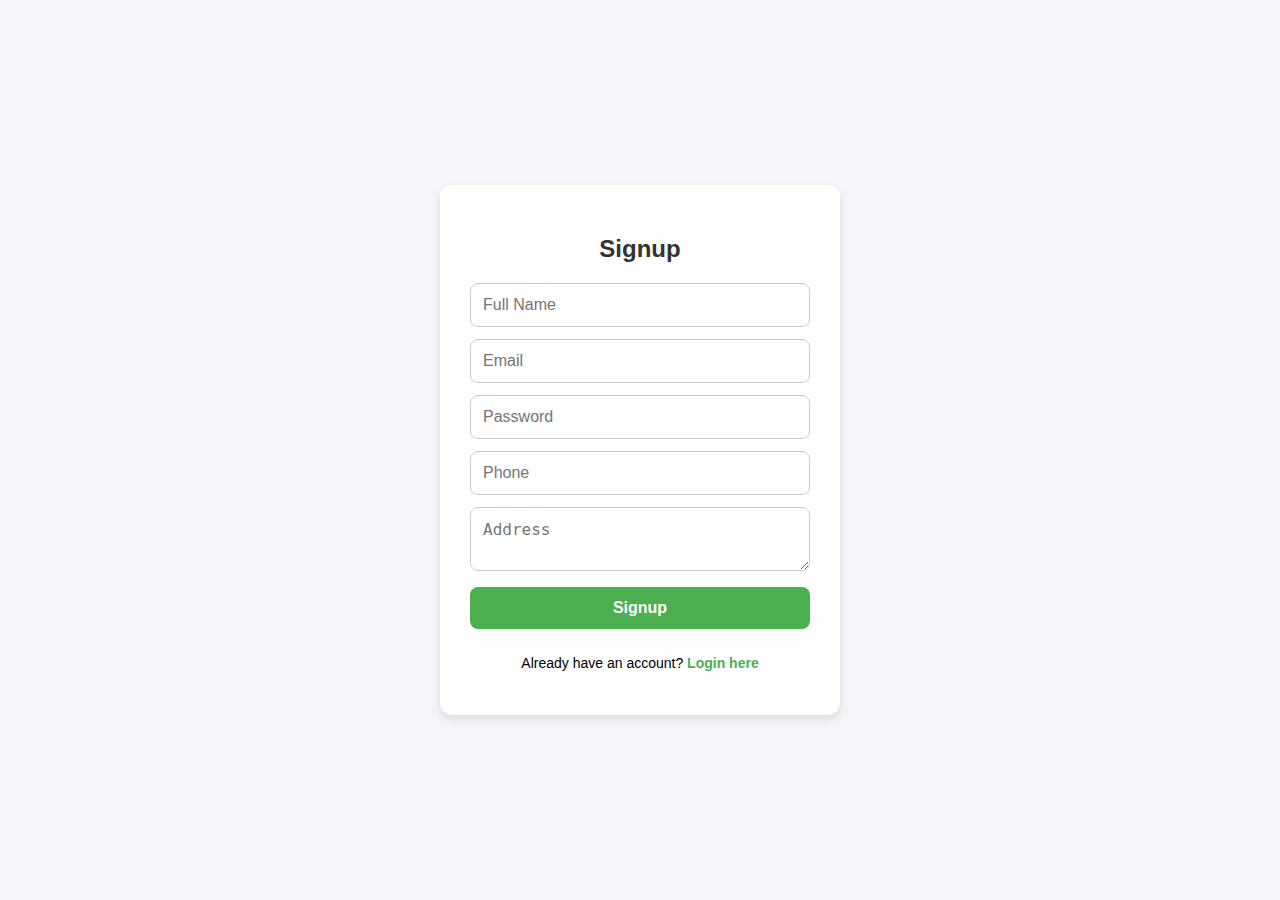
<file: auth.html>
<!DOCTYPE html>
<html lang="en">
<head>
  <meta charset="UTF-8" />
  <meta name="viewport" content="width=device-width, initial-scale=1.0" />
  <title>Signup & Login</title>
  <style>
    /* General Styles */
body {
  font-family: Arial, sans-serif;
  background-color: #f4f4f9;
  margin: 0;
  padding: 0;
  display: flex;
  justify-content: center;
  align-items: center;
  height: 100vh;
}

/* Container Styling */
.container {
  background-color: #ffffff;
  padding: 30px;
  border-radius: 12px;
  box-shadow: 0 4px 8px rgba(0,0,0,0.1);
  width: 100%;
  max-width: 400px;
  box-sizing: border-box;
}

/* Form Headings */
h2 {
  color: #333;
  text-align: center;
  margin-bottom: 20px;
}

/* Input Fields */
input,
textarea,
button {
  width: 100%;
  padding: 12px;
  margin-bottom: 12px;
  border: 1px solid #ccc;
  border-radius: 8px;
  box-sizing: border-box;
  font-size: 16px;
}

/* Focus Style */
input:focus,
textarea:focus {
  border-color: #4CAF50;
  outline: none;
}

/* Button Styling */
button {
  background-color: #4CAF50;
  color: #ffffff;
  border: none;
  cursor: pointer;
  transition: background-color 0.3s ease;
  font-size: 16px;
  font-weight: bold;
}

button:hover {
  background-color: #45a049;
}

/* Link Styling */
p {
  text-align: center;
  font-size: 14px;
}

a {
  color: #4CAF50;
  text-decoration: none;
  font-weight: bold;
}

a:hover {
  text-decoration: underline;
}

/* Responsive Styles */
@media (max-width: 480px) {
  .container {
    padding: 20px;
  }

  input,
  textarea,
  button {
    font-size: 14px;
    padding: 10px;
  }
}

  </style>
</head>
<body>

<div class="container">
  <!-- Signup Form -->
  <div id="signupSection">
    <h2>Signup</h2>
    <form id="signupForm" action="signup.php" method="POST">
      <input type="text" name="name" placeholder="Full Name" required />
      <input type="email" name="email" placeholder="Email" required />
      <input type="password" name="password" placeholder="Password" required />
      <input type="text" name="phone" placeholder="Phone" />
      <textarea name="address" placeholder="Address"></textarea>
      <button type="submit">Signup</button>
      <p>Already have an account? <a href="#" onclick="showLogin()">Login here</a></p>
    </form>
  </div>

  <!-- Login Form -->
  <div id="loginSection" style="display:none;">
    <h2>Login</h2>
    <form id="loginForm" action="login.php" method="POST">
      <input type="email" name="email" placeholder="Email" required />
      <input type="password" name="password" placeholder="Password" required />
      <button type="submit">Login</button>
      <p>Don't have an account? <a href="#" onclick="showSignup()">Signup here</a></p>
    </form>
  </div>
</div>

<script>
  function showLogin() {
    document.getElementById('signupSection').style.display = 'none';
    document.getElementById('loginSection').style.display = 'block';
  }

  function showSignup() {
    document.getElementById('signupSection').style.display = 'block';
    document.getElementById('loginSection').style.display = 'none';
  }
</script>

</body>
</html>
</file>
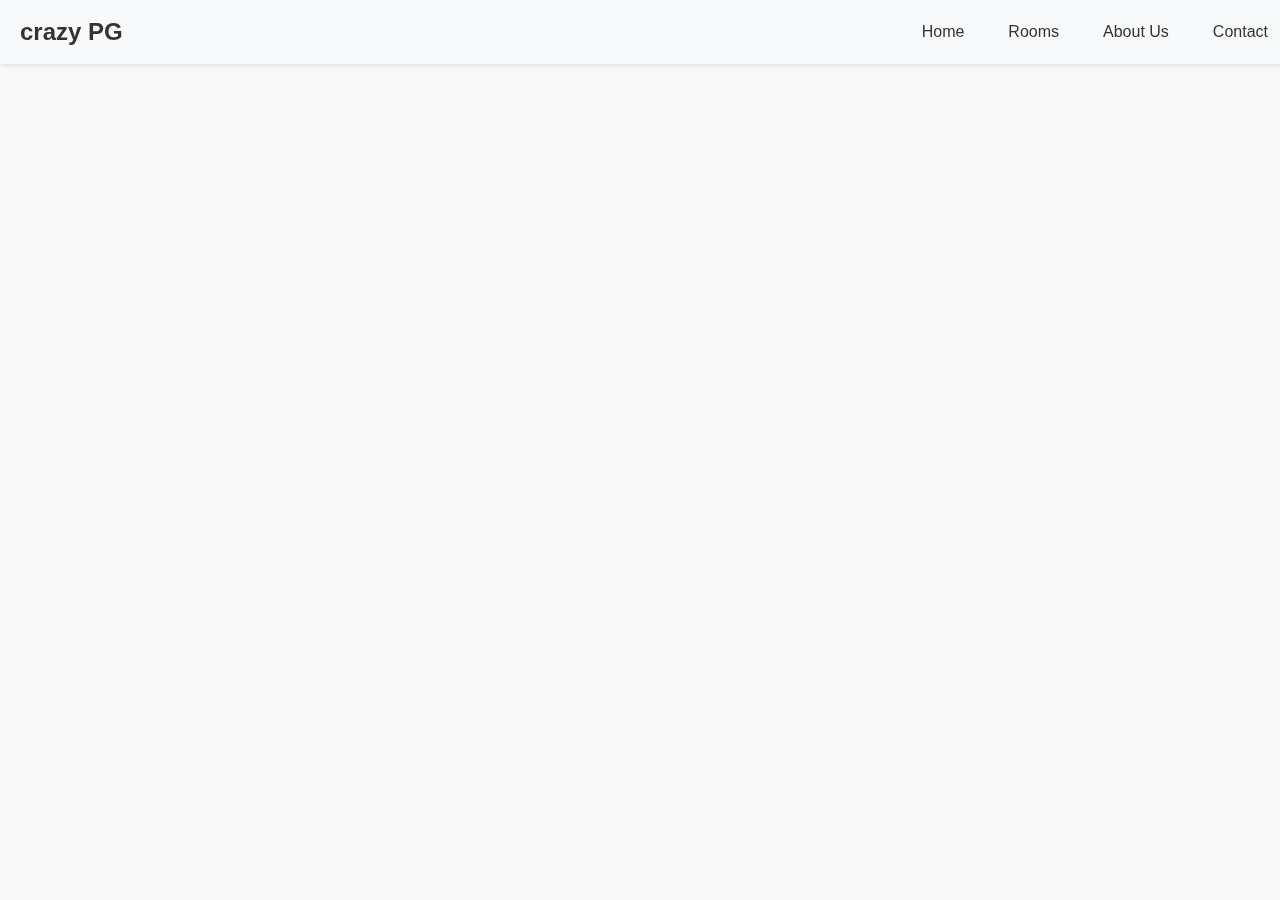
<file: room.html>
<!DOCTYPE html>
<html lang="en">
<head>
  <meta charset="UTF-8" />
  <meta name="viewport" content="width=device-width, initial-scale=1.0" />
  <title>Available Rooms</title>
  <link rel="stylesheet" href="styles.css">
  <style>
    /* General Styling */
body {
  font-family:"poppins",sans-serif;
  background-color: #f9f9f9;
  margin: 0;
  padding: 0;
}

/* Container Styling */
.containers {
  width: 90%;
  max-width: 1000px;
  margin: 30px auto;
}

h2 {
  text-align: center;
  color: #333;
}

/* Room Card Styling */
.room-cards {
  background-color: #ffffff;
  border: 1px solid #ddd;
  padding: 16px;
  margin-bottom: 20px;
  border-radius: 8px;
  box-shadow: 0 4px 8px rgba(0,0,0,0.1);
}

.room-cards img {
  width: 100%;
  height: 200px;
  object-fit: cover;
  border-radius: 8px;
}

.room-cards h3 {
  color: #333;
}

.room-cards p {
  color: #666;
}

.book-btn {
  background-color: #007bff;
  color: white;
  border: none;
  padding: 10px;
  width: 100%;
  cursor: pointer;
  border-radius: 4px;
  transition: 0.3s ease;
}

.book-btn:hover {
  background-color: #0056b3;
}

  </style>
  </style>
</head>
<body>

<!-- Navbar -->
<nav class="navbar">
  <div class="container">
    <div class="logo">crazy PG</div>
    <ul class="nav-links">
      <li><a href="index.html">Home</a></li>
      <li><a href="#">Rooms</a></li>
      <li><a href="about.html">About Us</a></li>
      <li><a href="contact.html">Contact</a></li>
    </ul>
  </div>
</nav>

<!-- Available Rooms -->
<div class="containers">
  <h2>Available Rooms</h2>
  <div id="roomsContainer"></div>
</div>

<script>
document.addEventListener("DOMContentLoaded", () => {
  fetch('get_rooms.php')
    .then(response => response.json())
    .then(data => {
      const container = document.getElementById('roomsContainer');

      data.forEach(room => {
        const roomCard = document.createElement('div');
        roomCard.classList.add('room-cards');

        roomCard.innerHTML = `
          <img src="${room.image_url}" alt="Room Image">
          <h3>${room.title}</h3>
          <p>${room.description}</p>
          <p><strong>Location:</strong> ${room.location}</p>
          <p><strong>Price:</strong> Rs${room.price} per Month</p>
          <button class="book-btn" onclick="bookRoom('${room.room_id}', '${room.title}', '${room.image_url}', '${room.location}', '${room.price}')">Book Now</button>
        `;

        container.appendChild(roomCard);
      });
    });
});

function bookRoom(roomId, title, imageUrl, location, price) {
  // Pass room details as URL params to booking.html
  window.location.href = `booking.html?room_id=${roomId}&title=${encodeURIComponent(title)}&image_url=${encodeURIComponent(imageUrl)}&location=${encodeURIComponent(location)}&price=${price}`;
}
</script>

</body>
</html>
</file>
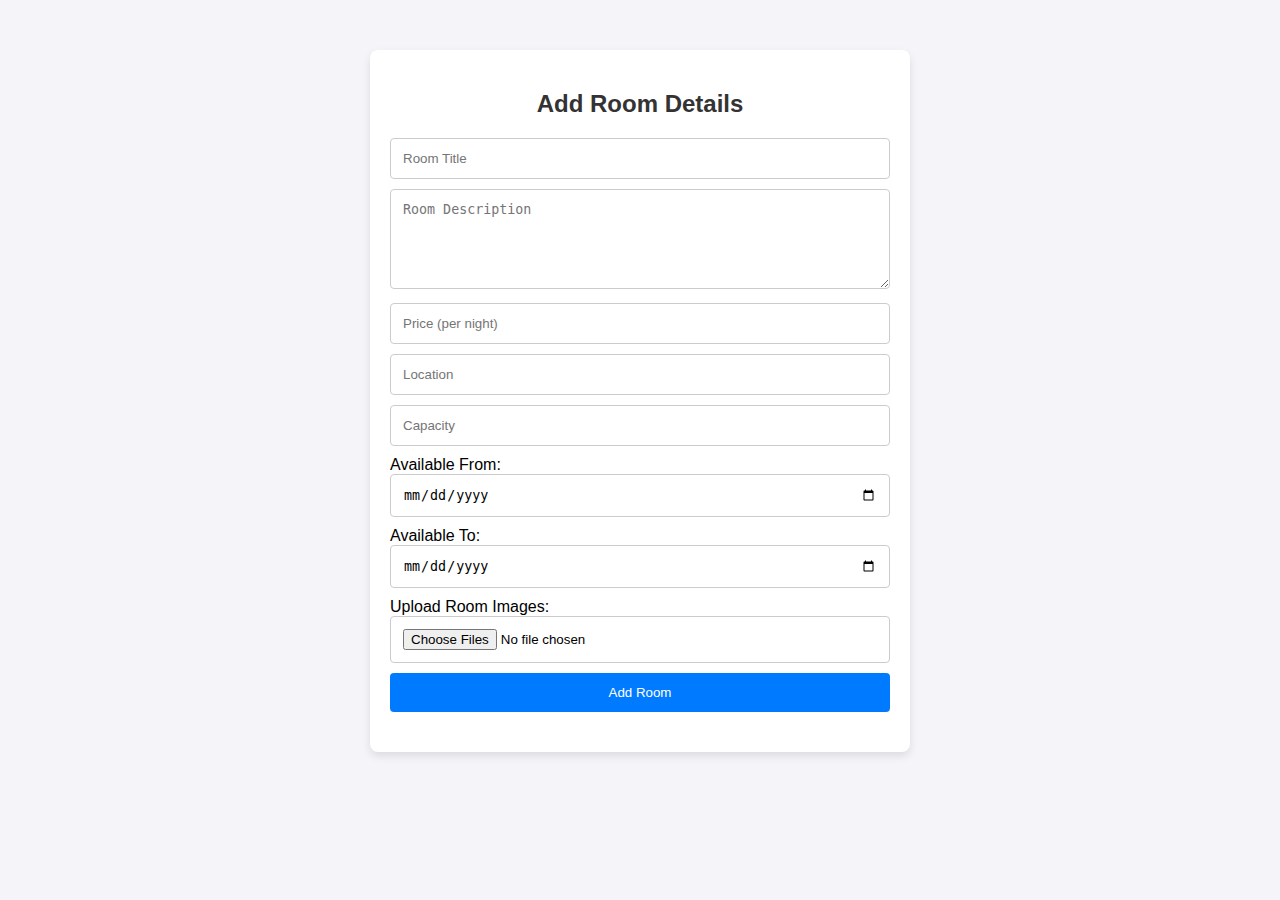
<file: upload.html>
<!DOCTYPE html>
<html lang="en">
<head>
  <meta charset="UTF-8" />
  <meta name="viewport" content="width=device-width, initial-scale=1.0" />
  <title>Add Room</title>
    <style>
        /* General Styling */
body {
  font-family:"poppins",sans-serif;
  background-color: #f4f4f9;
  margin: 0;
  padding: 0;
}

/* Container Styling */
.container {
  width: 90%;
  max-width: 500px;
  margin: 50px auto;
  background-color: #ffffff;
  padding: 20px;
  box-shadow: 0 4px 8px rgba(0,0,0,0.1);
  border-radius: 8px;
}

/* Form Styling */
h2 {
  text-align: center;
  color: #333;
}

input, textarea, button {
  width: 100%;
  padding: 12px;
  margin-bottom: 10px;
  border: 1px solid #ccc;
  border-radius: 4px;
  box-sizing: border-box;
}

textarea {
  height: 100px;
}

button {
  background-color: #007bff;
  color: #fff;
  border: none;
  cursor: pointer;
}

button:hover {
  background-color: #0056b3;
}

/* Response Message */
#response {
  margin-top: 10px;
  text-align: center;
  font-size: 16px;
  color: green;
}

    </style>
</head>
<body>

<div class="container">
  <h2>Add Room Details</h2>
  <form id="roomForm" action="upload.php" method="POST" enctype="multipart/form-data">
    <input type="text" name="title" placeholder="Room Title" required />
    <textarea name="description" placeholder="Room Description" required></textarea>
    <input type="number" name="price" placeholder="Price (per night)" required />
    <input type="text" name="location" placeholder="Location" required />
    <input type="number" name="capacity" placeholder="Capacity" required />
    <label>Available From:</label>
    <input type="date" name="available_from" required />
    <label>Available To:</label>
    <input type="date" name="available_to" required />
    
    <label>Upload Room Images:</label>
    <input type="file" name="images[]" multiple required />
    
    <button type="submit">Add Room</button>
  </form>
  
  <div id="response"></div>
</div>

<script>
    document.addEventListener("DOMContentLoaded", () => {
  const form = document.getElementById("roomForm");
  const responseDiv = document.getElementById("response");

  form.addEventListener("submit", async (e) => {
    e.preventDefault();

    const formData = new FormData(form);

    const res = await fetch("upload.php", {
      method: "POST",
      body: formData,
    });

    const result = await res.json();

    if (result.status === "success") {
      responseDiv.textContent = "Room added successfully!";
      responseDiv.style.color = "green";
      form.reset();
    } else {
      responseDiv.textContent = result.message;
      responseDiv.style.color = "red";
    }
  });
});

</script>
</body>
</html>
</file>
<file: styles.css>
/* General Styles */
body {
    font-family:"poppins",sans-serif;
    margin: 0;
    padding: 0;
    box-sizing: border-box;
  }
  
  /* Navbar Styles */
  .navbar {
    background-color: #f8f9fa;
    padding: 15px 20px;
    position: fixed;
    width: 100%;
    top: 0;
    left: 0;
    z-index: 1000;
    box-shadow: 0 2px 5px rgba(0,0,0,0.1);
  }
  
  .container {
    display: flex;
    justify-content: space-between;
    align-items: center;
  }
  
  .logo {
    font-size: 24px;
    font-weight: bold;
    color: #333;
  }
  
  /* Navigation Links */
  .nav-links {
    list-style: none;
    display: flex;
    gap: 20px;
    margin: 0;
    padding: 0;
    margin-right: 20px;
  }
  
  .nav-links li {
    margin: 0;
  }
  
  .nav-links a {
    text-decoration: none;
    color: #333;
    font-size: 16px;
    padding: 8px 12px;
    display: block;
    transition: color 0.3s ease;
  }
  
  .nav-links a:hover {
    color: #007bff;
  }
  
  /* Mobile Responsive - Hamburger Menu */
  .hamburger {
    display: none;
    flex-direction: column;
    gap: 5px;
    cursor: pointer;
  }
  
  .hamburger div {
    width: 25px;
    height: 3px;
    background-color: #333;
    border-radius: 3px;
  }
  
  
  .btn {
    background-color: #ff7f50;
    color: #fff;
    padding: 8px 16px;
    border-radius: 4px;
    text-decoration: none;
  }
  
  /* Hero Section */
  .hero {
    background: url('./images/hotel.jpg') no-repeat center center/cover;
    height: 90vh;
    color: #fff;
    display: flex;
    align-items: center;
    padding: 2rem;
  }
  
  .hero-content h1 {
    font-size: 2.5rem;
  }
  
  
  .btn-primary {
    background-color: #ff7f50;
    color: #fff;
    padding: 10px 20px;
    border-radius: 4px;
    text-decoration: none;
  }
  
  /* Rooms and Services */
  .section {
    padding: 4rem 2rem;
    text-align: center;
  }
  
  .room-list,
  .service-list {
    display: flex;
    flex-wrap: wrap;
    justify-content: center;
  }
  
  .room-card,
  .service-card {
    width: 220px;
    margin: 1rem;
    box-shadow: 0 2px 8px rgba(0,0,0,0.1);
    padding: 1rem;
  }
  
  img {
    width: 100%;
    height: auto;
    border-radius: 4px;
  }
  
  .about-content {
    display: grid;
    align-items: center;
    gap: 2rem;
  }
  .about-text h2{
    font-size: 50px;
  }
  .about-text p{
    font-size: 40px;
  }
  
  /* Responsive */
  @media (max-width: 768px) {
    .hamburger {
        display: flex;
        background-color: black;
      }
    
      .nav-links {
        display: none;
        flex-direction: column;
        background-color: #f8f9fa;
        position: absolute;
        top: 60px;
        left: 0;
        width: 100%;
        padding: 20px;
        box-shadow: 0 4px 8px rgba(0,0,0,0.1);
      }
    
      .nav-links.active {
        display: flex;
      }
    
      .nav-links li {
        text-align: center;
        margin-bottom: 10px;
      }
    
      .nav-links a {
        font-size: 18px;
      }
  }
</file>
